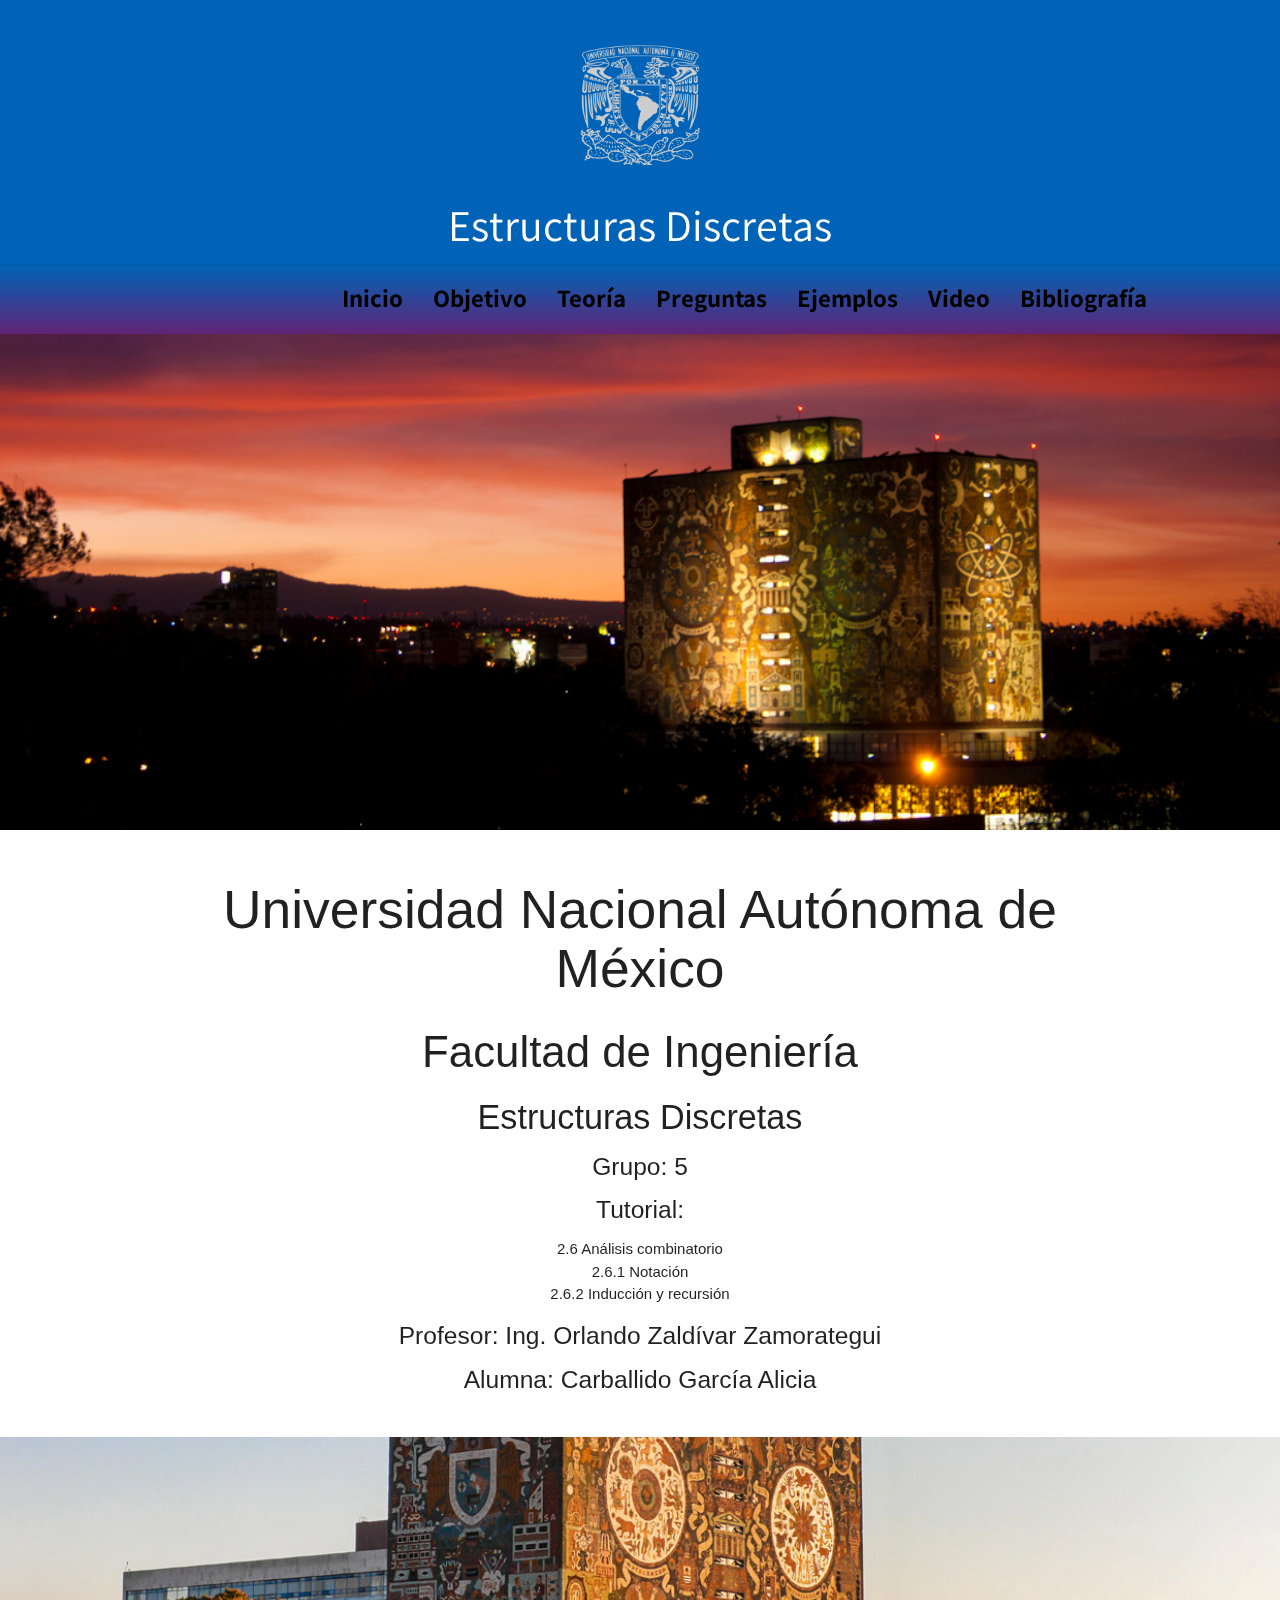
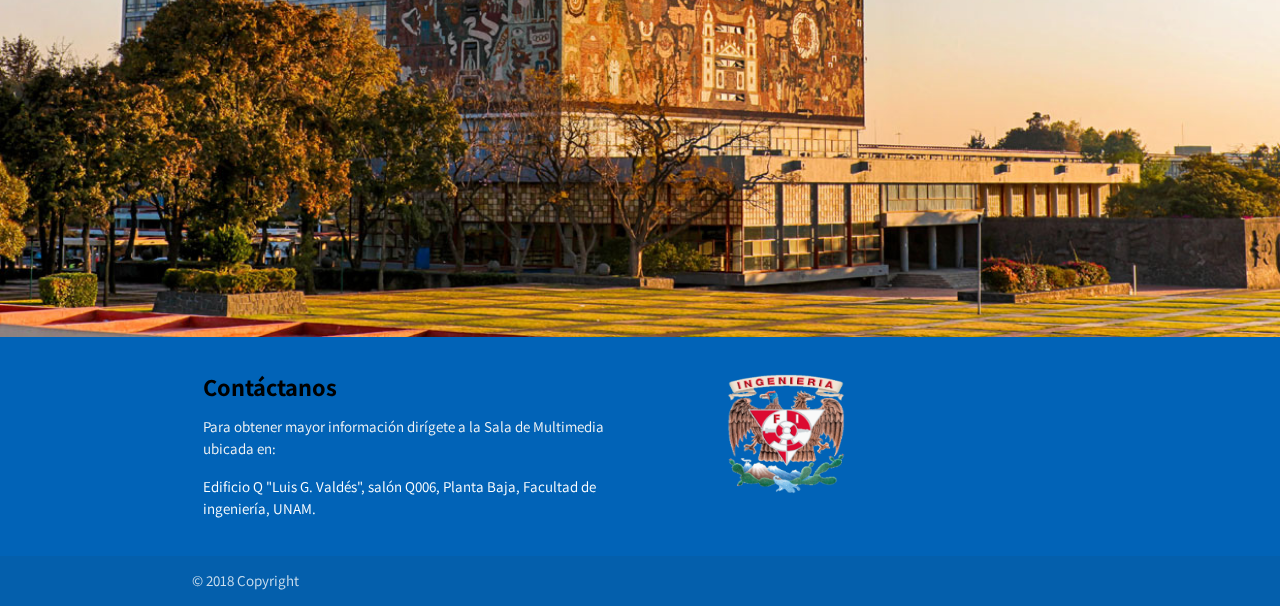
<file: index.html>
<!DOCTYPE html>
<html>
<head>
  <meta charset="UTF-8">
  <meta name="description" content="Belleza, Tips">
  <title>Tutorial</title>
  <link rel="icon" type="image/png" href="img/escudo2.png">
  <link rel ="stylesheet" href="css/materialize.min.css">
  <link rel="stylesheet" type="text/css" href="css/style.css">
  <link href="https://fonts.googleapis.com/icon?family=Material+Icons" rel="stylesheet">
  <link href="https://fonts.googleapis.com/css?family=Assistant:300" rel="stylesheet">
</head>
<body>
    <div class = "colorcito2">
      <br><br>
      <center><img src="img/escudo2.png" class = "tamañoEscudo"></center>
    </div>
    <div class = "colorcito2">
      <center><h3>Estructuras Discretas</h3></center>
    </div>
  <nav>
    <div class= "row colorcito1">
      <div class = "col s11">
        <div class="nav-wrapper">
          <a href="index.html" data-target="mobile-demo" class="sidenav-trigger"><i class="material-icons">menu</i></a>
          <ul class="right hide-on-med-and-down">
            <li><a href="index.html"><span class = "letraDiseño">Inicio</span></a></li>
            <li><a href="objetivo.html"><span class = "letraDiseño">Objetivo</span></a></li>
            <li><a href="teoria.html"><span class = "letraDiseño">Teoría</span></a></li>
            <li><a href="preguntas.html"><span class = "letraDiseño">Preguntas</span></a></li>
            <li><a href="ejemplos.html"><span class = "letraDiseño">Ejemplos</span></a></li>
            <li><a href="video.html"><span class = "letraDiseño">Video</span></a></li>
            <li><a href="bibliografia.html"><span class = "letraDiseño">Bibliografía</span></a></li> 
          </ul>
        </div>
      </div>
    </div>
  </nav>
  <ul class="sidenav #852996 pink lighten-5" id="mobile-demo">
   <li><a href="index.html"><span class = "letraDiseño">Inicio</span></a></li>
   <li><a href="objetivo.html"><span class = "letraDiseño">Objetivo</span></a></li>
   <li><a href="teoria.html"><span class = "letraDiseño">Teoría</span></a></li>
   <li><a href="preguntas.html"><span class = "letraDiseño">Preguntas</span></a></li>
   <li><a href="ejemplos.html"><span class = "letraDiseño">Ejemplos</span></a></li>
   <li><a href="video.html"><span class = "letraDiseño">Video</span></a></li>
   <li><a href="bibliografia.html"><span class = "letraDiseño">Bibliografía</span></a></li> 
 </ul>
 <main>
  <div class="parallax-container">
    <div class="parallax"><img src="img/unam4.jpg"></div>
  </div>
  <div class="section white">
    <div class="row container">
      <center><h2 class="header">Universidad Nacional Autónoma de México</h2>
        <h3>Facultad de Ingeniería</h3>
        <h4>Estructuras Discretas</h4>
        <h5>Grupo: 5</h5>
        <h5>Tutorial:</h5>
        <ul>
          <li>2.6 Análisis combinatorio</li>
          <li>2.6.1 Notación</li>
          <li>2.6.2 Inducción y recursión</li>
        </ul>
        <h5>Profesor: Ing. Orlando Zaldívar Zamorategui</h5>
        <h5>Alumna: Carballido García Alicia</h5>
      </div></center>
    </div>
    <div class="parallax-container">
      <div class="parallax"><img src="img/unam.jpg"></div>
    </div>
  </main>
</body>
<footer class = "page-footer colorcito2">
  <div class="container">
    <div class="row">
      <div class="col l6 s12">
        <h5 class="white-text"><span class = "letraFooter">Contáctanos</span></h5>
        <p class="grey-text text-lighten-4">Para obtener mayor información dirígete a la Sala de Multimedia ubicada en:</p>
        <ul>
          <li>Edificio Q "Luis G. Valdés", salón Q006, Planta Baja, Facultad de ingeniería, UNAM.</li>
        </ul>
      </div>
      <div class="col l4 offset-l1 s12">
        <h5 class="white-text"><span class = "letraFooter"></span></h5>
        <ul>
          <img src="img/escudo49.png" class = "tamañoEscudo">
        </ul>
      </div>
    </div>
  </div>
  <div class="footer-copyright">
    <div class="container">
      © 2018 Copyright 
    </div>
  </div>
</footer>
<script src="js/jquery.js"></script>
<script src="js/materialize.js"></script>
<!--<script src="js/materialize.min.js"></script>-->
<script src="js/app.js"></script>
</html>
</file>
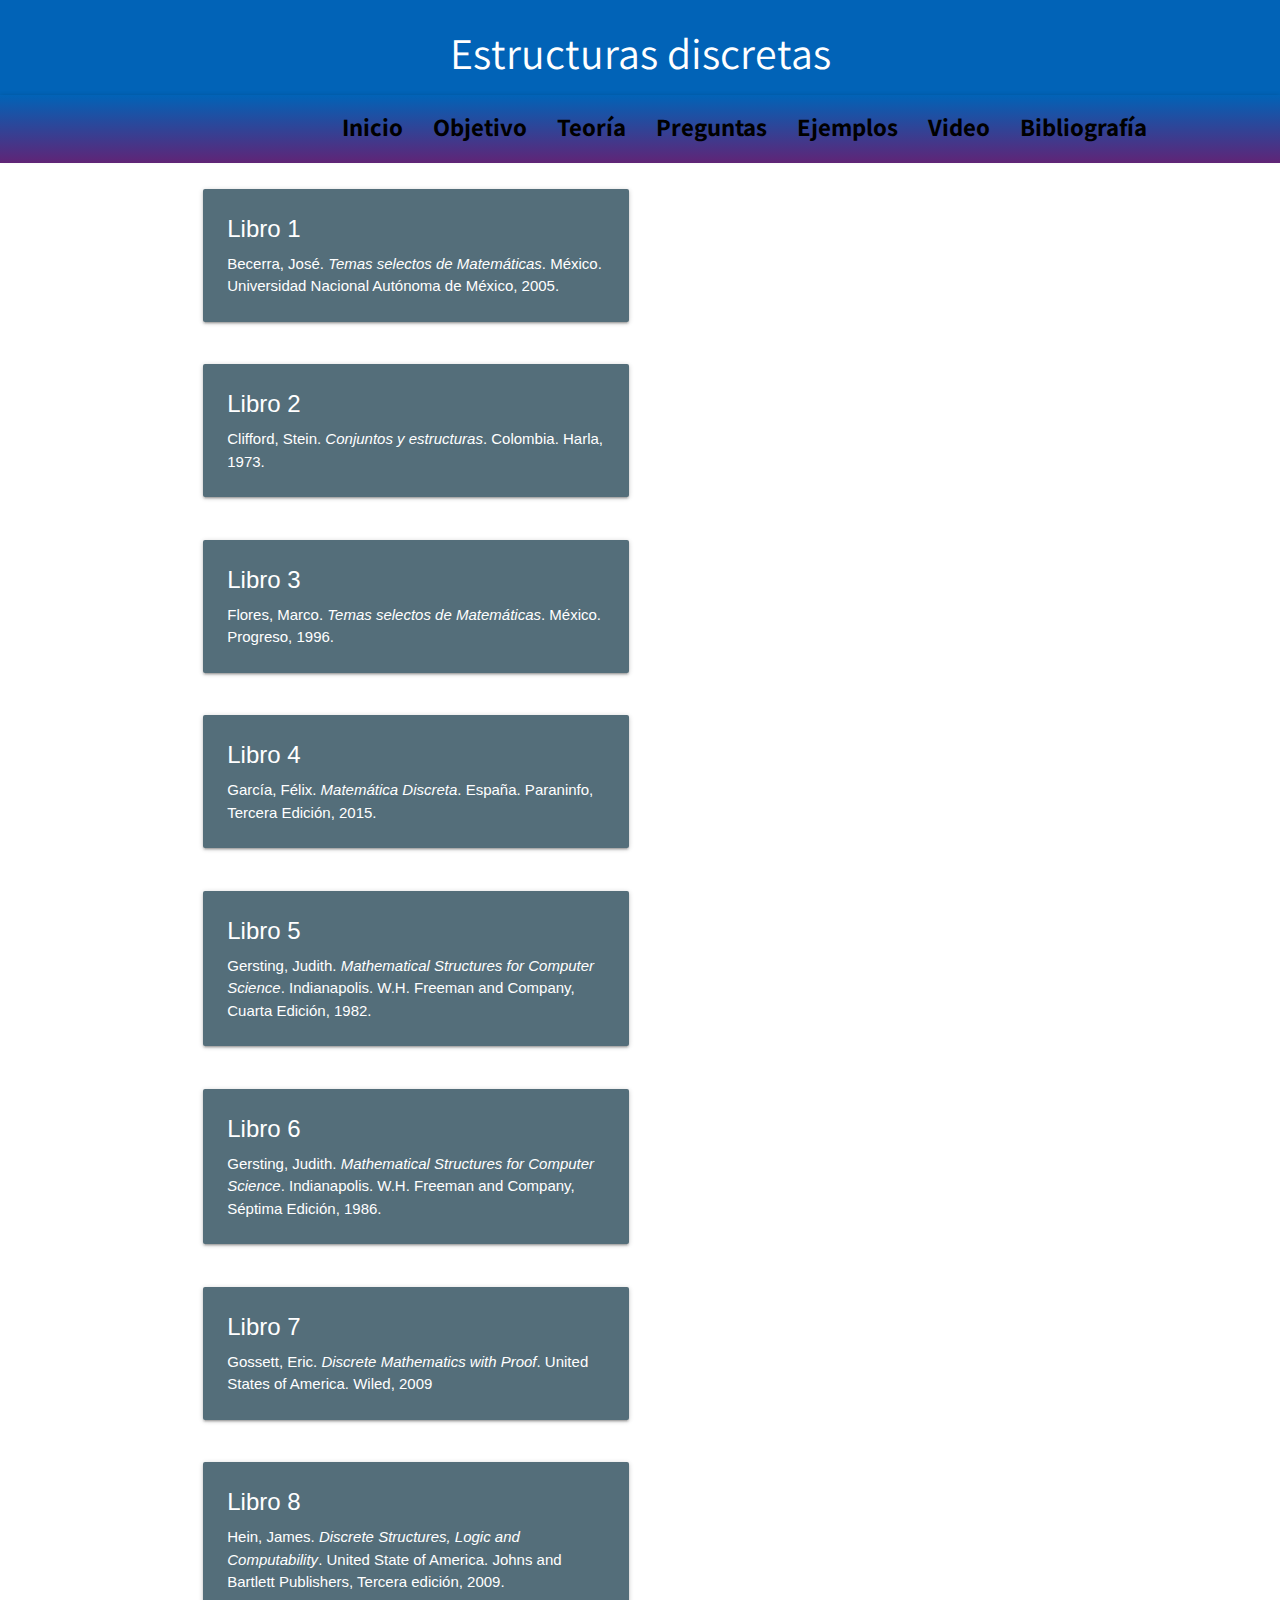
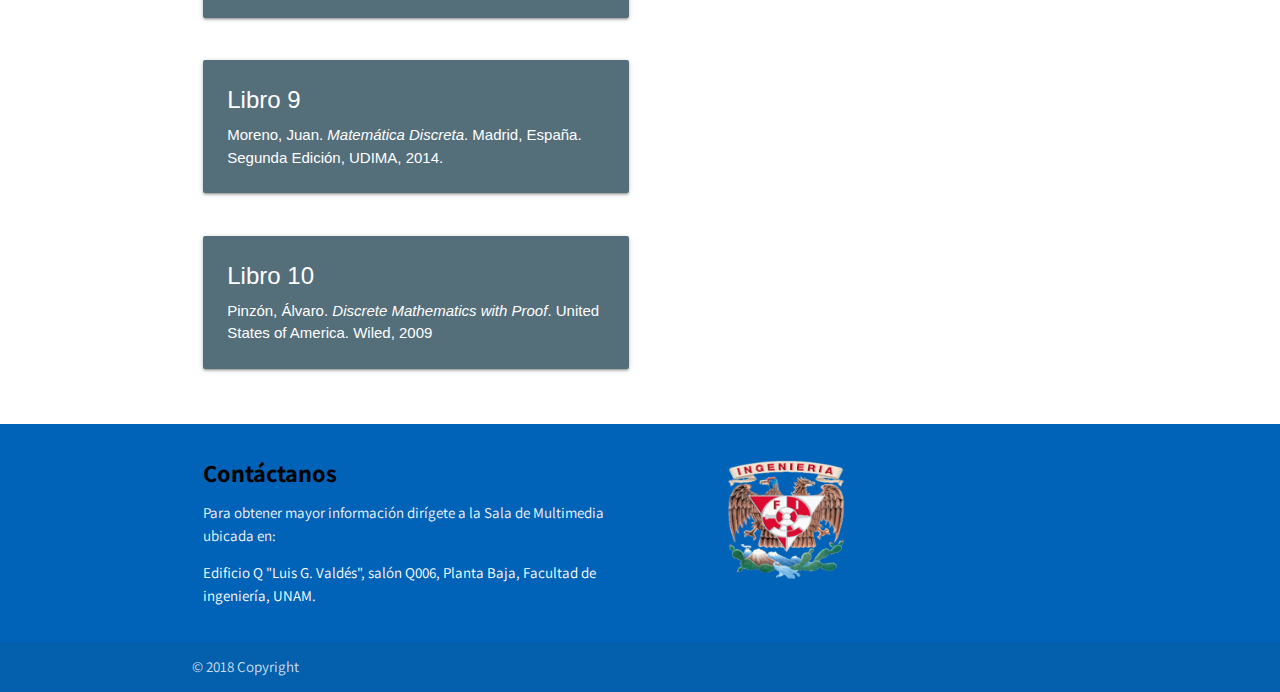
<file: bibliografia.html>
<!DOCTYPE html>
<html>
<head>
  <meta charset="UTF-8">
  <meta name="description" content="Belleza, Tips">
  <title>Tutorial</title>
  <link rel ="stylesheet" href="css/materialize.min.css">
  <link rel="stylesheet" type="text/css" href="css/style.css">
  <link href="https://fonts.googleapis.com/icon?family=Material+Icons" rel="stylesheet">
  <link href="https://fonts.googleapis.com/css?family=Assistant:300" rel="stylesheet">
</head>
<body>
  <div class = "colorcito2">
    <center><h3>Estructuras discretas</h3></center>
  </div>
  <nav>
    <div class= "row colorcito1">
      <div class = "col s11">
        <div class="nav-wrapper">
          <a href="index.html" data-target="mobile-demo" class="sidenav-trigger"><i class="material-icons">menu</i></a>
          <ul class="right hide-on-med-and-down">
            <li><a href="index.html"><span class = "letraDiseño">Inicio</span></a></li>
            <li><a href="objetivo.html"><span class = "letraDiseño">Objetivo</span></a></li>
            <li><a href="teoria.html"><span class = "letraDiseño">Teoría</span></a></li>
            <li><a href="preguntas.html"><span class = "letraDiseño">Preguntas</span></a></li>
            <li><a href="ejemplos.html"><span class = "letraDiseño">Ejemplos</span></a></li>
            <li><a href="video.html"><span class = "letraDiseño">Video</span></a></li>
            <li><a href="bibliografia.html"><span class = "letraDiseño">Bibliografía</span></a></li> 
          </ul>
        </div>
      </div>
    </div>
  </nav>
  <ul class="sidenav #852996 pink lighten-5" id="mobile-demo">
   <li><a href="index.html"><span class = "letraDiseño">Inicio</span></a></li>
   <li><a href="objetivo.html"><span class = "letraDiseño">Objetivo</span></a></li>
   <li><a href="teoria.html"><span class = "letraDiseño">Teoría</span></a></li>
   <li><a href="preguntas.html"><span class = "letraDiseño">Preguntas</span></a></li>
   <li><a href="ejemplos.html"><span class = "letraDiseño">Ejemplos</span></a></li>
   <li><a href="video.html"><span class = "letraDiseño">Video</span></a></li>
   <li><a href="bibliografia.html"><span class = "letraDiseño">Bibliografía</span></a></li> 
 </ul>
 <br>
 <div class = "container">
  <div class = "row">
    <div class = "col-6">
     <div class="row">
      <div class="col s12 m6">
        <div class="card blue-grey darken-1">
          <div class="card-content white-text">
            <span class="card-title">Libro 1</span>
            <p>Becerra, José. <i>Temas selectos de Matemáticas</i>. México. Universidad Nacional Autónoma de México, 2005.</p>
          </div>
        </div>
      </div>
    </div>
  </div>
  <div class = "col-6">
   <div class="row">
    <div class="col s12 m6">
      <div class="card blue-grey darken-1">
        <div class="card-content white-text">
          <span class="card-title">Libro 2</span>
          <p>Clifford, Stein. <i>Conjuntos y estructuras</i>. Colombia. Harla, 1973.</p>
        </div>
      </div>
    </div>
  </div>
</div>
<div class = "col-6">
 <div class="row">
  <div class="col s12 m6">
    <div class="card blue-grey darken-1">
      <div class="card-content white-text">
        <span class="card-title">Libro 3</span>
        <p>Flores, Marco. <i>Temas selectos de Matemáticas</i>. México. Progreso, 1996.</p>
      </div>
    </div>
  </div>
</div>
</div>
<div class = "col-6">
 <div class="row">
  <div class="col s12 m6">
    <div class="card blue-grey darken-1">
      <div class="card-content white-text">
        <span class="card-title">Libro 4</span>
        <p>García, Félix. <i>Matemática Discreta</i>. España. Paraninfo, Tercera Edición, 2015.</p>
      </div>
    </div>
  </div>
</div>
</div>
<div class = "col-6">
 <div class="row">
  <div class="col s12 m6">
    <div class="card blue-grey darken-1">
      <div class="card-content white-text">
        <span class="card-title">Libro 5</span>
        <p>Gersting, Judith. <i>Mathematical Structures for Computer Science</i>. Indianapolis. W.H. Freeman and Company, Cuarta Edición, 1982.</p>
      </div>
    </div>
  </div>
</div>
</div>
<div class = "col-6">
 <div class="row">
  <div class="col s12 m6">
    <div class="card blue-grey darken-1">
      <div class="card-content white-text">
        <span class="card-title">Libro 6</span>
        <p>Gersting, Judith. <i>Mathematical Structures for Computer Science</i>. Indianapolis. W.H. Freeman and Company, Séptima Edición, 1986.</p>
      </div>
    </div>
  </div>
</div>
</div>
<div class = "col-6">
 <div class="row">
  <div class="col s12 m6">
    <div class="card blue-grey darken-1">
      <div class="card-content white-text">
        <span class="card-title">Libro 7</span>
        <p>Gossett, Eric. <i>Discrete Mathematics with Proof</i>. United States of America. Wiled, 2009</p>
      </div>
    </div>
  </div>
</div>
</div>

<div class = "col-6">
 <div class="row">
  <div class="col s12 m6">
    <div class="card blue-grey darken-1">
      <div class="card-content white-text">
        <span class="card-title">Libro 8</span>
        <p>Hein, James. <i>Discrete Structures, Logic and Computability</i>. United State of America. Johns and Bartlett Publishers, Tercera edición, 2009.</p>
      </div>
    </div>
  </div>
</div>
</div>
<div class = "col-6">
 <div class="row">
  <div class="col s12 m6">
    <div class="card blue-grey darken-1">
      <div class="card-content white-text">
        <span class="card-title">Libro 9</span>
        <p>Moreno, Juan. <i>Matemática Discreta</i>. Madrid, España. Segunda Edición, UDIMA, 2014.</p>
      </div>
    </div>
  </div>
</div>
</div>
<div class = "col-6">
 <div class="row">
  <div class="col s12 m6">
    <div class="card blue-grey darken-1">
      <div class="card-content white-text">
        <span class="card-title">Libro 10</span>
        <p>Pinzón, Álvaro. <i>Discrete Mathematics with Proof</i>. United States of America. Wiled, 2009</p>
      </div>
    </div>
  </div>
</div>
</div>
</div>
</div>

</body>
<footer class = "page-footer colorcito2">
  <div class="container">
    <div class="row">
      <div class="col l6 s12">
        <h5 class="white-text"><span class = "letraFooter">Contáctanos</span></h5>
        <p class="grey-text text-lighten-4">Para obtener mayor información dirígete a la Sala de Multimedia ubicada en:</p>
        <ul>
          <li>Edificio Q "Luis G. Valdés", salón Q006, Planta Baja, Facultad de ingeniería, UNAM.</li>
        </ul>
      </div>
      <div class="col l4 offset-l1 s12">
        <h5 class="white-text"><span class = "letraFooter"></span></h5>
        <ul>
          <img src="img/escudo49.png" class = "tamañoEscudo">
        </ul>
      </div>
    </div>
  </div>
  <div class="footer-copyright">
    <div class="container">
      © 2018 Copyright 
    </div>
  </div>
</footer>
<script src="js/jquery.js"></script>
<script src="js/materialize.js"></script>
<!--<script src="js/materialize.min.js"></script>-->
<script src="js/app.js"></script>
</html>
</file>
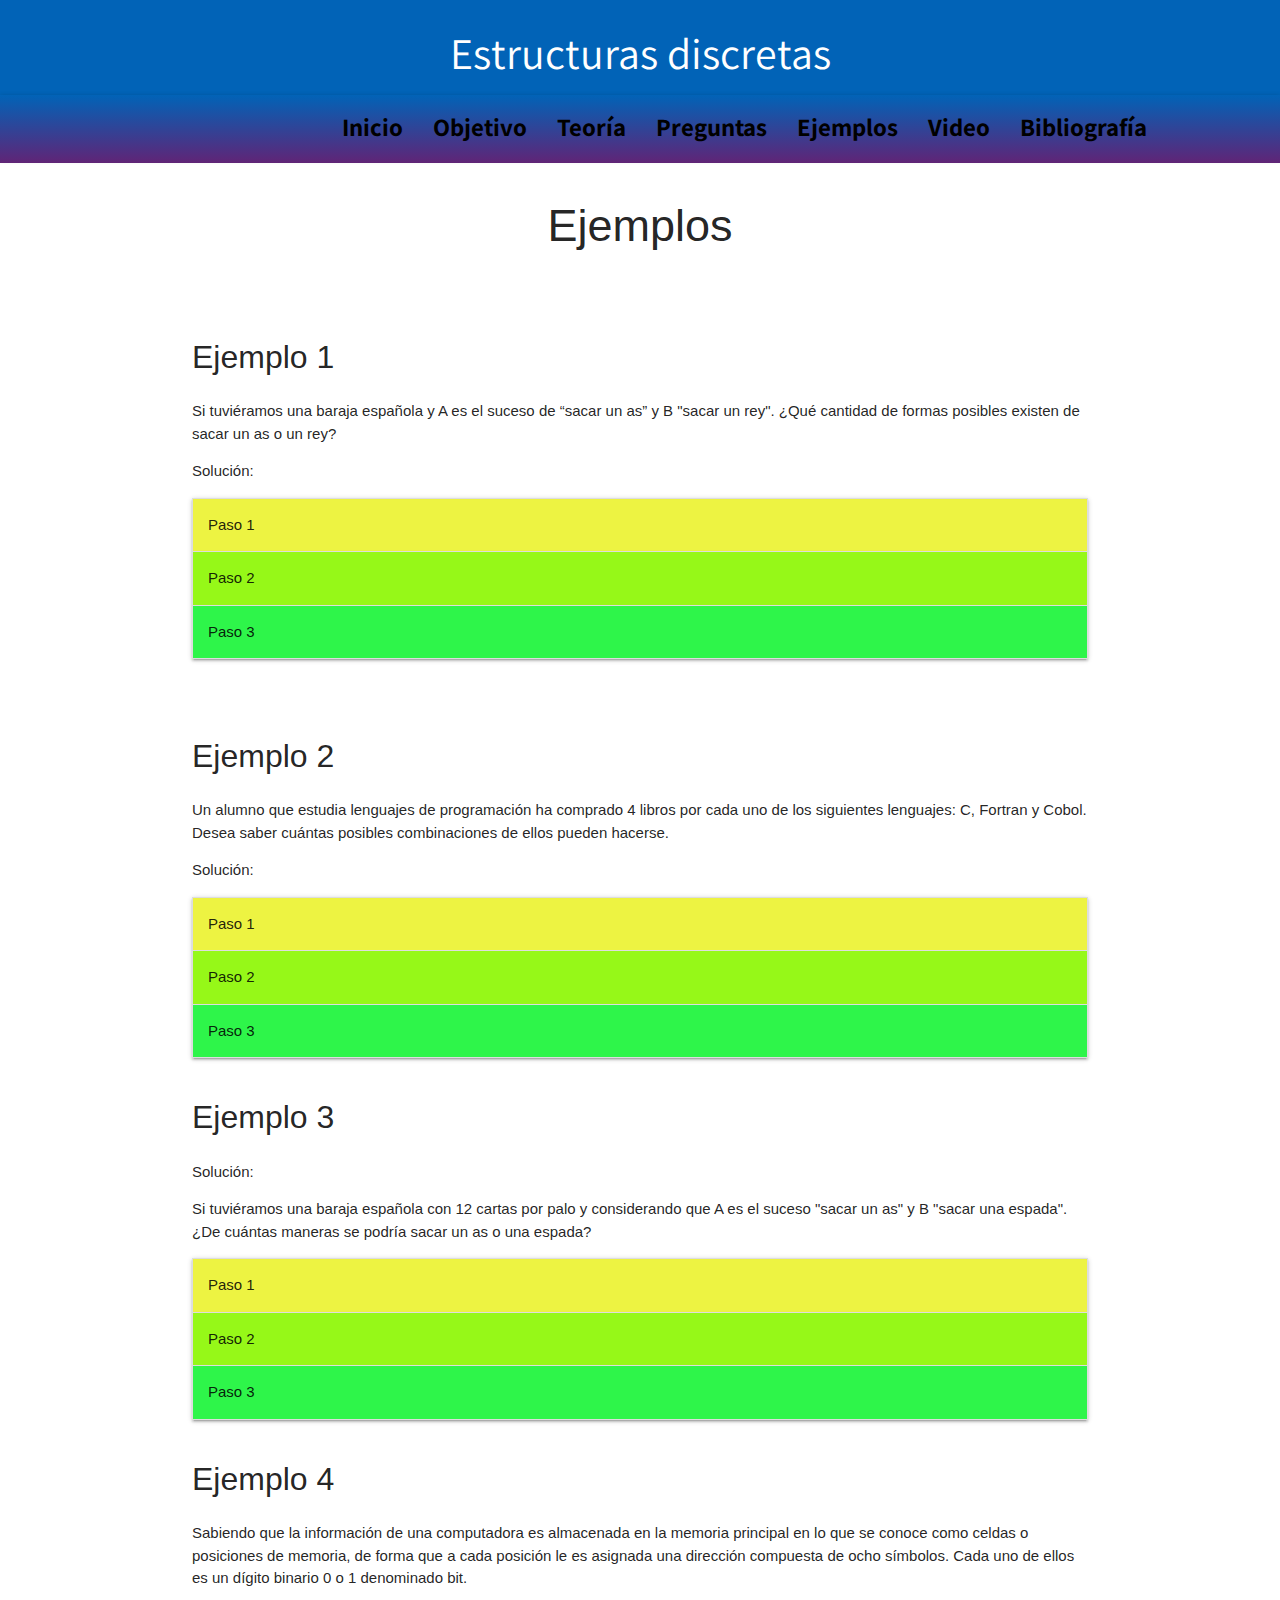
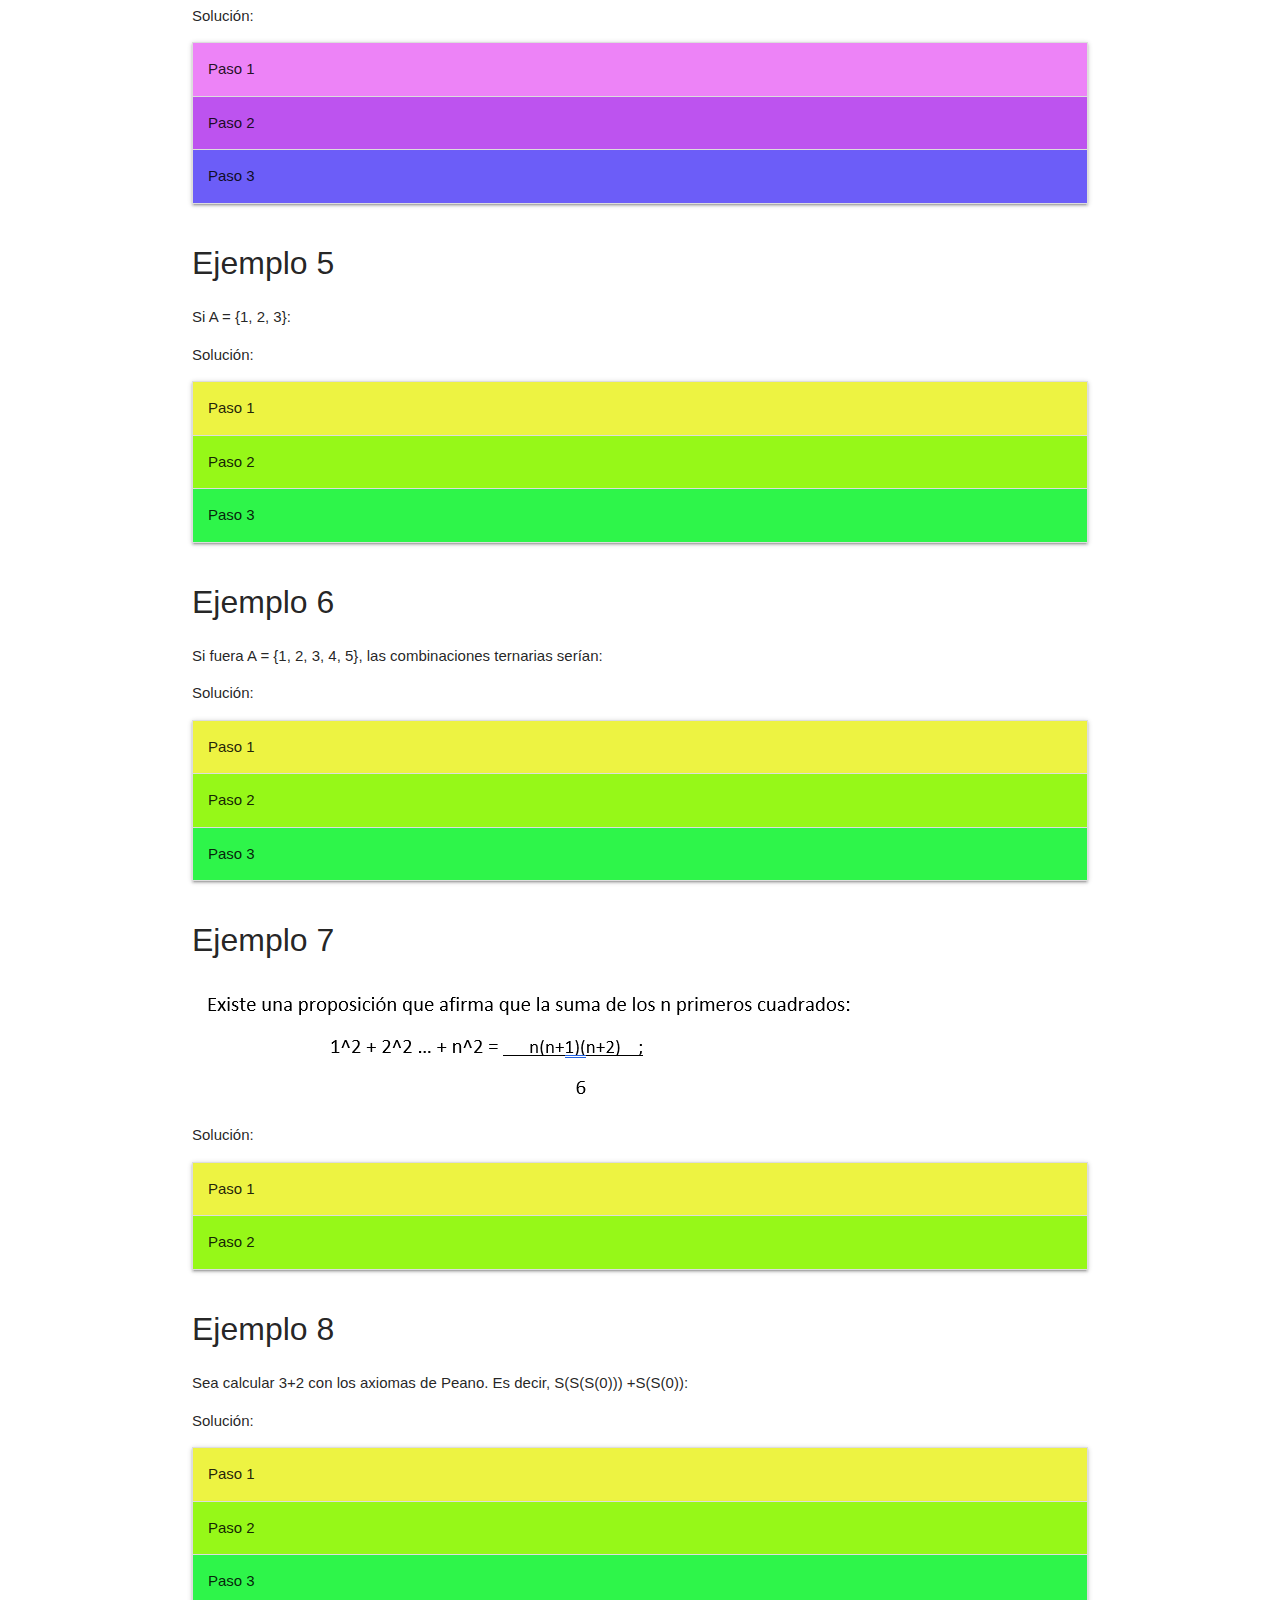
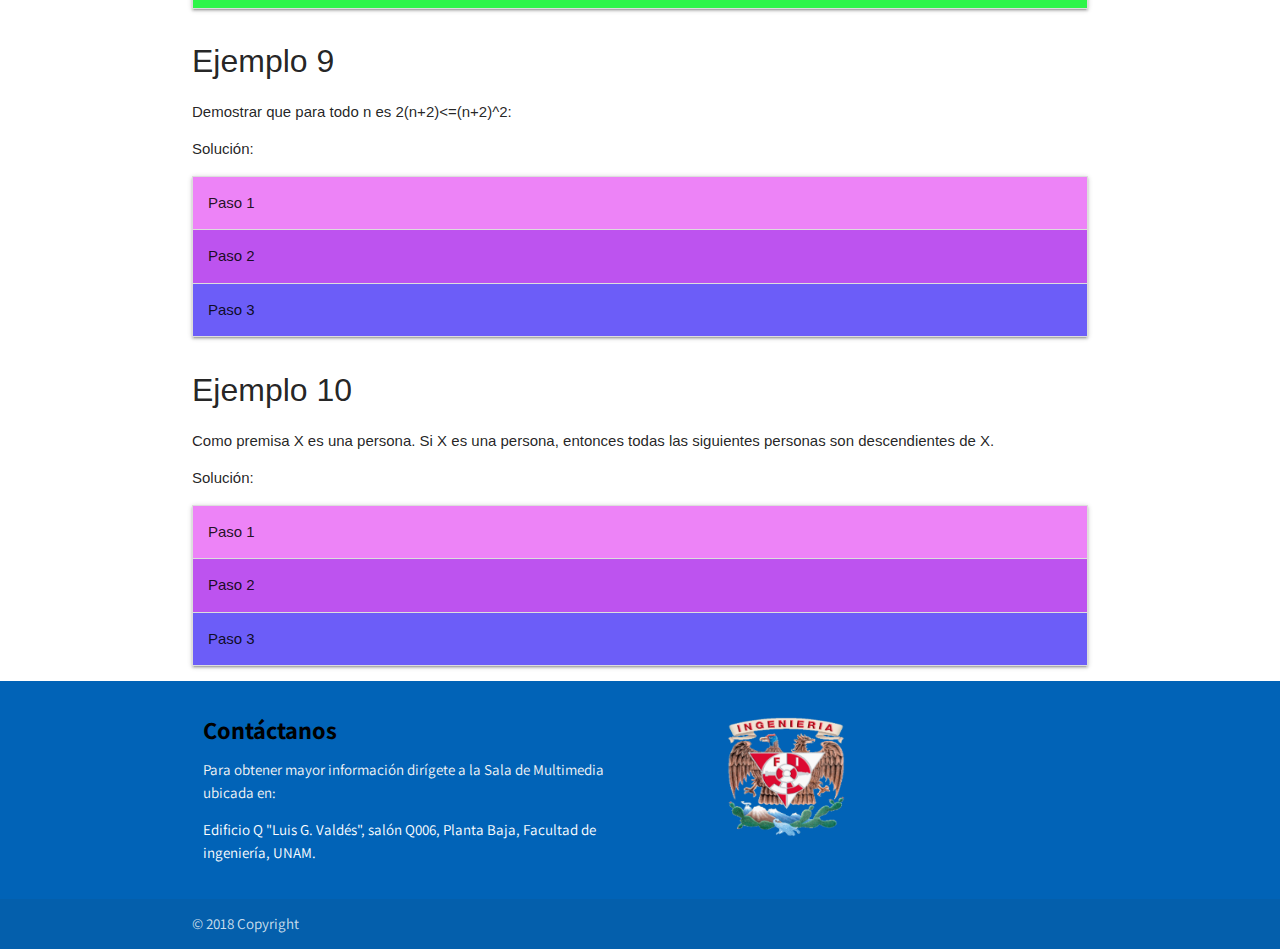
<file: ejemplos.html>
<!DOCTYPE html>
<html>
<head>
  <meta charset="UTF-8">
  <meta name="description" content="Belleza, Tips">
  <title>Tutorial</title>
  <link rel ="stylesheet" href="css/materialize.min.css">
  <link rel="stylesheet" type="text/css" href="css/style.css">
  <link href="https://fonts.googleapis.com/icon?family=Material+Icons" rel="stylesheet">
  <link href="https://fonts.googleapis.com/css?family=Assistant:300" rel="stylesheet">
</head>
<body>
  <div class = "colorcito2">
    <center><h3>Estructuras discretas</h3></center>
  </div>
  <nav>
    <div class= "row colorcito1">
      <div class = "col s11">
        <div class="nav-wrapper">
          <a href="index.html" data-target="mobile-demo" class="sidenav-trigger"><i class="material-icons">menu</i></a>
          <ul class="right hide-on-med-and-down">
            <li><a href="index.html"><span class = "letraDiseño">Inicio</span></a></li>
            <li><a href="objetivo.html"><span class = "letraDiseño">Objetivo</span></a></li>
            <li><a href="teoria.html"><span class = "letraDiseño">Teoría</span></a></li>
            <li><a href="preguntas.html"><span class = "letraDiseño">Preguntas</span></a></li>
            <li><a href="ejemplos.html"><span class = "letraDiseño">Ejemplos</span></a></li>
            <li><a href="video.html"><span class = "letraDiseño">Video</span></a></li>
            <li><a href="bibliografia.html"><span class = "letraDiseño">Bibliografía</span></a></li> 
          </ul>
        </div>
      </div>
    </div>
  </nav>
  <ul class="sidenav #852996 pink lighten-5" id="mobile-demo">
   <li><a href="index.html"><span class = "letraDiseño">Inicio</span></a></li>
   <li><a href="objetivo.html"><span class = "letraDiseño">Objetivo</span></a></li>
   <li><a href="teoria.html"><span class = "letraDiseño">Teoría</span></a></li>
   <li><a href="preguntas.html"><span class = "letraDiseño">Preguntas</span></a></li>
   <li><a href="ejemplos.html"><span class = "letraDiseño">Ejemplos</span></a></li>
   <li><a href="video.html"><span class = "letraDiseño">Video</span></a></li>
   <li><a href="bibliografia.html"><span class = "letraDiseño">Bibliografía</span></a></li> 
 </ul>
 <div class="container">
   <h1 class = "titulosGenerales">Ejemplos</h1>
   <br>
   <h1 class = "subtitulosGenerales">Ejemplo 1</h1>

   <p>Si tuviéramos una baraja española y A es el suceso de “sacar un as” y B "sacar un rey". ¿Qué cantidad de formas posibles existen de sacar un as o un rey?</p>
   <p>Solución:</p>

   <ul class="collapsible">
    <li>
      <div class="collapsible-header e1">Paso 1</div>
      <div class="collapsible-body"><span>Como sabemos existen cuatro ases y cuatro reyes, el suceso de A se puede representar de 4 maneras diferentes y lo mismo ocurre con el B.</span></div>
    </li>
    <li>
      <div class="collapsible-header e2">Paso 2</div>
      <div class="collapsible-body"><span>Como los sucesos no pueden producirse de forma simultánea, ya que o se saca as o se saca rey.</span></div>
    </li>
    <li>
      <div class="collapsible-header e3">Paso 3</div>
      <div class="collapsible-body"><span>El total de maneras sería:<br> 4 + 4 = 8</span></div>
    </li>
  </ul>
  <br>
  <h1 class = "subtitulosGenerales">Ejemplo 2</h1>
  
  <p>Un alumno que estudia lenguajes de programación ha comprado 4 libros por cada uno de los siguientes lenguajes: C, Fortran y Cobol. Desea saber cuántas posibles combinaciones de ellos pueden hacerse.</p>
  <p>Solución:</p>
  <ul class="collapsible">
    <li>
      <div class="collapsible-header e1">Paso 1</div>
      <div class="collapsible-body"><span>Como sabemos el alumno tiene 3 libros y puede hacer combinaciones de 4 diferentes libros</span></div>
    </li>
    <li>
      <div class="collapsible-header e2">Paso 2</div>
      <div class="collapsible-body"><span>Por lo tanto, podemos multiplicar 3 veces 4. Esto daría como resultado el número de libros diferentes que combina cada vez que los toma.</span></div>
    </li>
    <li>
      <div class="collapsible-header e3">Paso 3</div>
      <div class="collapsible-body"><span>El total combinaciones sería:<br> 4 + 4 + 4 = 12 libros diferentes alternados.</span></div>
    </li>
  </ul>
  <h1 class = "subtitulosGenerales">Ejemplo 3</h1>
  <p>Solución:</p>
  <p>Si tuviéramos una baraja española con 12 cartas por palo y considerando que A es el suceso "sacar un as" y B "sacar una espada". ¿De cuántas maneras se podría sacar un as o una espada?</p>

  <ul class="collapsible">
    <li>
      <div class="collapsible-header e1">Paso 1</div>
      <div class="collapsible-body"><span>Como existen cuatro ases en la baraja y doce cartas del palo espadas, podríamos pensar que la respuesta válida es la siguiente:<br><center>4+12=16</center>
      formas posibles de sacar una as o una espada, pero el razonamiento no es correcto.</span></div>
    </li>
    <li>
      <div class="collapsible-header e2">Paso 2</div>
      <div class="collapsible-body"><span>Los dos sucesos A y B no son excluyentes ya que se puede obtener en la extracción el as de espadas.</span></div>
    </li>
    <li>
      <div class="collapsible-header e3">Paso 3</div>
      <div class="collapsible-body"><span>Por ello es necesario realizar la siguiente resta:<br><center>4+12-1 = 15</center></span></div>
    </li>
  </ul>
  <h1 class = "subtitulosGenerales">Ejemplo 4</h1>
  <p>Sabiendo que la información de una computadora es almacenada en la memoria principal en lo que se conoce como celdas o posiciones de memoria, de forma que a cada posición le es asignada una dirección compuesta de ocho símbolos. Cada uno de ellos es un dígito binario 0 o 1 denominado bit.</p>
  <p>Solución:</p>
  <ul class="collapsible">
    <li>
      <div class="collapsible-header b1">Paso 1</div>
      <div class="collapsible-body"><span>El conjunto de ocho bits se conoce como byte. El número total de bytes diferentes que se puede formar se obtiene aplicando la regla del producto considerando que en cada posición sólo puede existir dos alternativas: el 0 o el 1.</span></div>
    </li>
    <li>
      <div class="collapsible-header b2">Paso 2</div>
      <div class="collapsible-body"><span>Se obtiene así:<br><center>2*2*2*2*2*2*2*2* = 2^8 = 256</center><br>posiciones de memoria distintas.</span></div>
    </li>
    <li>
      <div class="collapsible-header b3">Paso 3</div>
      <div class="collapsible-body">Otros ordenadores emplean direcciones de dos bytes. En estos casos las posiciones se conocen como direccionales y existirían alrededor de:<br><br><center>2^8*2^8 = 256*256 = 65 536</center><br>posiciones de memoria distintas.
      </div>
    </li>
  </ul>
  <h1 class ="subtitulosGenerales">Ejemplo 5</h1>
  <p>Si A = {1, 2, 3}:</p>
  <p>Solución:</p>
  <ul class="collapsible">
    <li>
      <div class="collapsible-header e1">Paso 1</div>
      <div class="collapsible-body"><span>Las combinaciones monarias (de un solo elemento) serían por ejemplo: 3,2,1.</span></div>
    </li>
    <li>
      <div class="collapsible-header e2">Paso 2</div>
      <div class="collapsible-body"><span>Binarias (de dos elementos) serían: 12, 13 , 23.</span></div>
    </li>
    <li>
      <div class="collapsible-header e3">Paso 3</div>
      <div class="collapsible-body">De orden 3 únicamente existe la agrupación: 123.</div>
    </li>
  </ul>

  <h1 class = "subtitulosGenerales">Ejemplo 6</h1>
  <p>Si fuera A = {1, 2, 3, 4, 5}, las combinaciones ternarias serían:</p>
  <p>Solución:</p>
  <ul class="collapsible">
    <li>
      <div class="collapsible-header e1">Paso 1</div>
      <div class="collapsible-body"><img src="img/captura9.PNG" alt=""></div>
    </li>
    <li>
      <div class="collapsible-header e2">Paso 2</div>
      <div class="collapsible-body"><img src="img/captura10.PNG" alt=""></div>
    </li>
    <li>
      <div class="collapsible-header e3">Paso 3</div>
      <div class="collapsible-body">El resultado es: 10</div>
    </li>
  </ul>
<h1 class = "subtitulosGenerales">Ejemplo 7</h1>
  <p><img src="img/captura8.PNG" alt=""></p>
  <p>Solución:</p>
  <ul class="collapsible">
    <li>
      <div class="collapsible-header e1">Paso 1</div>
      <div class="collapsible-body"><img src="img/captura6.PNG" alt=""></div>
    </li>
    <li>
      <div class="collapsible-header e2">Paso 2</div>
      <div class="collapsible-body"><img src="img/captura7.PNG" alt=""></div>
    </li>
  </ul>
  <h1 class = "subtitulosGenerales">Ejemplo 8</h1>

  <p>Sea calcular 3+2  con los axiomas de Peano. Es decir, S(S(S(0))) +S(S(0)):</p>
  <p>Solución:</p>
  <ul class="collapsible">
    <li>
      <div class="collapsible-header e1">Paso 1</div>
      <div class="collapsible-body"><img src="img/captura3.PNG" alt=""></div>
    </li>
    <li>
      <div class="collapsible-header e2">Paso 2</div>
      <div class="collapsible-body"><img src="img/captura4.PNG" alt=""></div>
    </li>
    <li>
      <div class="collapsible-header e3">Paso 3</div>
      <div class="collapsible-body"><img src="img/captura5.PNG" alt=""></div>
    </li>
  </ul>
  <h2 class ="subtitulosGenerales">Ejemplo 9</h2>
  <p>Demostrar que para todo n es 2(n+2)<=(n+2)^2:</p>
  <p>Solución:</p>
  <ul class="collapsible">
    <li>
      <div class="collapsible-header b1">Paso 1</div>
      <div class="collapsible-body"><img src="img/captura1.PNG" alt=""></div>
    </li>
    <li>
      <div class="collapsible-header b2">Paso 2</div>
      <div class="collapsible-body"><span><img src="img/captura2.PNG" alt=""></span></div>
    </li>
    <li>
      <div class="collapsible-header b3">Paso 3</div>
      <div class="collapsible-body">Dado que se ha demostrado la base inductiva y el paso inductivo, está permitido concluir que para todo n es 2(n+2)<=((n+2)^2).</div>
    </li>
  </ul>

  <h2 class = "subtitulosGenerales">Ejemplo 10</h2>

  <p>Como premisa X es una persona. Si X es una persona, entonces todas las siguientes personas son descendientes de X.</p>
  <p>Solución:</p>
  <ul class="collapsible">
    <li>
      <div class="collapsible-header b1">Paso 1</div>
      <div class="collapsible-body"><span>Todos los hijos de X son descendientes de X.</span></div>
    </li>
    <li>
      <div class="collapsible-header b2">Paso 2</div>
      <div class="collapsible-body"><span>Si y es un descendiente de x, entonces todos los descendientes de y son descendientes de X. No hay nadie más que sea descendiente de X.</span></div>
    </li>
    <li>
      <div class="collapsible-header b3">Paso 3</div>
      <div class="collapsible-body">En este ejemplo, existe una premisa para decir de forma repetida siempre y cuando haya un individuo que sea descendiente, o bien, cuando hay personas a las que ya no les es aplicable la definición.
      </div>
    </li>
  </ul>
</div>
</body>
<footer class = "page-footer colorcito2">
  <div class="container">
    <div class="row">
      <div class="col l6 s12">
        <h5 class="white-text"><span class = "letraFooter">Contáctanos</span></h5>
        <p class="grey-text text-lighten-4">Para obtener mayor información dirígete a la Sala de Multimedia ubicada en:</p>
        <ul>
          <li>Edificio Q "Luis G. Valdés", salón Q006, Planta Baja, Facultad de ingeniería, UNAM.</li>
        </ul>
      </div>
      <div class="col l4 offset-l1 s12">
        <h5 class="white-text"><span class = "letraFooter"></span></h5>
        <ul>
          <img src="img/escudo49.png" class = "tamañoEscudo">
        </ul>
      </div>
    </div>
  </div>
  <div class="footer-copyright">
    <div class="container">
      © 2018 Copyright 
    </div>
  </div>
</footer>
<script src="js/jquery.js"></script>
<script src="js/materialize.js"></script>
<!--<script src="js/materialize.min.js"></script>-->
<script src="js/app.js"></script>
</html>
</file>
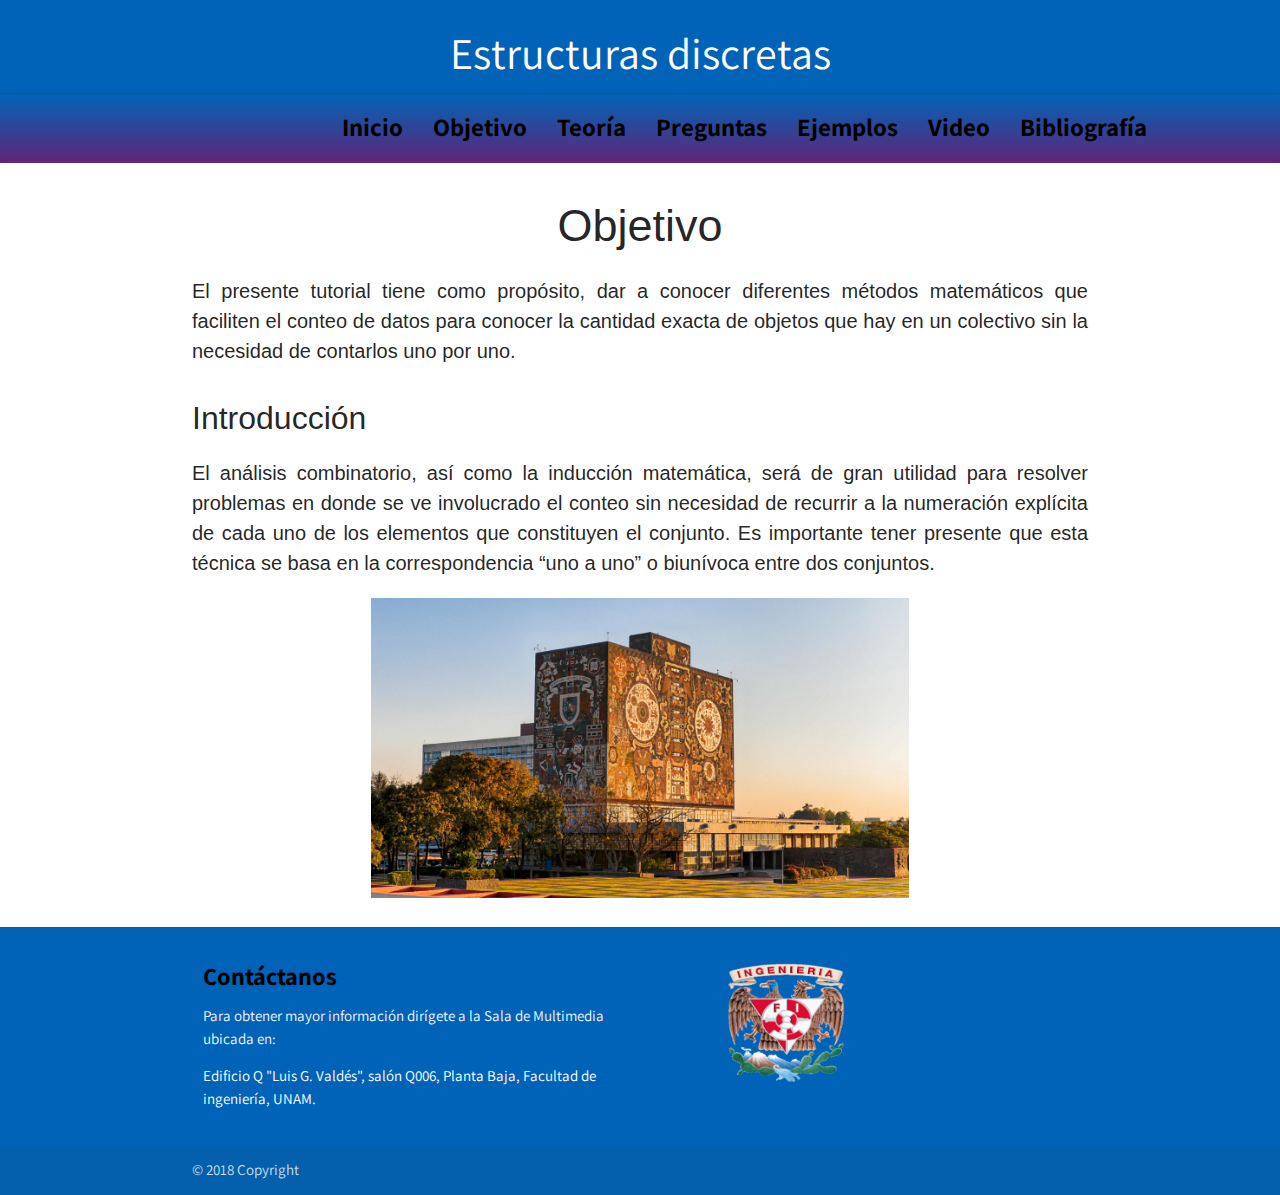
<file: objetivo.html>
<!DOCTYPE html>
<html>
<head>
  <meta charset="UTF-8">
  <meta name="description" content="Belleza, Tips">
  <title>Tutorial</title>
  <link rel="stylesheet" href="css/materialize.min.css">
  <link rel="stylesheet" type="text/css" href="css/style.css">
  <link href="https://fonts.googleapis.com/icon?family=Material+Icons" rel="stylesheet">
  <link href="https://fonts.googleapis.com/css?family=Assistant:300" rel="stylesheet">
</head>
<body>
  <div class = "colorcito2">
    <center><h3>Estructuras discretas</h3></center>
  </div>
  <nav>
    <div class= "row colorcito1">
      <div class = "col s11">
        <div class="nav-wrapper">
          <a href="index.html" data-target="mobile-demo" class="sidenav-trigger"><i class="material-icons">menu</i></a>
          <ul class="right hide-on-med-and-down">
            <li><a href="index.html"><span class = "letraDiseño">Inicio</span></a></li>
            <li><a href="objetivo.html"><span class = "letraDiseño">Objetivo</span></a></li>
            <li><a href="teoria.html"><span class = "letraDiseño">Teoría</span></a></li>
            <li><a href="preguntas.html"><span class = "letraDiseño">Preguntas</span></a></li>
            <li><a href="ejemplos.html"><span class = "letraDiseño">Ejemplos</span></a></li>
            <li><a href="video.html"><span class = "letraDiseño">Video</span></a></li>
            <li><a href="bibliografia.html"><span class = "letraDiseño">Bibliografía</span></a></li> 
          </ul>
        </div>
      </div>
    </div>
  </nav>
  <ul class="sidenav #852996 pink lighten-5" id="mobile-demo">
   <li><a href="index.html"><span class = "letraDiseño">Inicio</span></a></li>
   <li><a href="objetivo.html"><span class = "letraDiseño">Objetivo</span></a></li>
   <li><a href="teoria.html"><span class = "letraDiseño">Teoría</span></a></li>
   <li><a href="preguntas.html"><span class = "letraDiseño">Preguntas</span></a></li>
   <li><a href="ejemplos.html"><span class = "letraDiseño">Ejemplos</span></a></li>
   <li><a href="video.html"><span class = "letraDiseño">Video</span></a></li>
   <li><a href="bibliografia.html"><span class = "letraDiseño">Bibliografía</span></a></li> 
 </ul>
 <main class= "container">
  <span class = "container">
    <h1 class = "titulosGenerales">Objetivo</h1>
    <p class = "parrafos">El presente tutorial tiene como propósito, dar a conocer diferentes métodos matemáticos que faciliten el conteo de datos para conocer la cantidad exacta de objetos que hay en un colectivo sin la necesidad de contarlos uno por uno.</p>
    <h2 class = "subtitulosGenerales">Introducción</h2>
    <p class = "parrafos">El análisis combinatorio, así como la inducción matemática, será de gran utilidad para resolver problemas en donde se ve involucrado el conteo sin necesidad de recurrir a la numeración explícita de cada uno de los elementos que constituyen el conjunto. Es importante tener presente que esta técnica se basa en la correspondencia “uno a uno” o biunívoca entre dos conjuntos.</p>
    <center><img class="tamañoUNAM" src="img/unam.jpg" ></center>
    <br>
  </span>
</main>


</body>
<footer class = "page-footer colorcito2">
  <div class="container">
    <div class="row">
      <div class="col l6 s12">
        <h5 class="white-text"><span class = "letraFooter">Contáctanos</span></h5>
        <p class="grey-text text-lighten-4">Para obtener mayor información dirígete a la Sala de Multimedia ubicada en:</p>
        <ul>
          <li>Edificio Q "Luis G. Valdés", salón Q006, Planta Baja, Facultad de ingeniería, UNAM.</li>
        </ul>
      </div>
      <div class="col l4 offset-l1 s12">
        <h5 class="white-text"><span class = "letraFooter"></span></h5>
        <ul>
          <img src="img/escudo49.png" class = "tamañoEscudo">
        </ul>
      </div>
    </div>
  </div>
  <div class="footer-copyright">
    <div class="container">
      © 2018 Copyright 
    </div>
  </div>
</footer>
<script src="js/jquery.js"></script>
<script src="js/materialize.js"></script>
<!--<script src="js/materialize.min.js"></script>-->
<script src="js/app.js"></script>
</html>
</file>
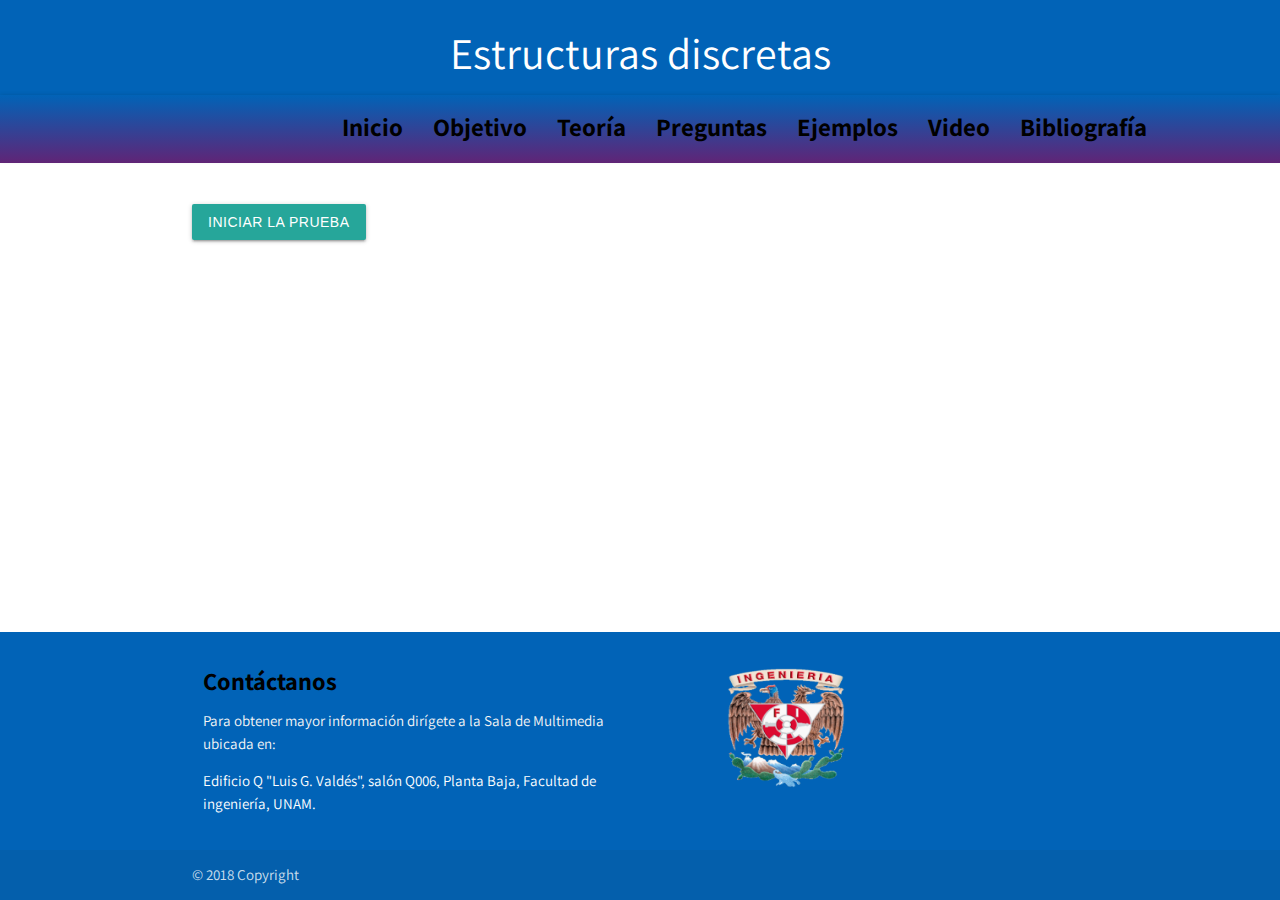
<file: preguntas.html>
<!DOCTYPE html>
<html>
<head>
  <meta charset="UTF-8">
  <meta name="description" content="Belleza, Tips">
  <title>Tutorial</title>
  <link rel ="stylesheet" href="css/materialize.min.css">
  <link rel="stylesheet" type="text/css" href="css/style.css">
  <link href="https://fonts.googleapis.com/icon?family=Material+Icons" rel="stylesheet">
  <link href="https://fonts.googleapis.com/css?family=Assistant:300" rel="stylesheet">
</head>
<body>
  <div class = "colorcito2">
    <center><h3>Estructuras discretas</h3></center>
  </div>
  <nav>
    <div class= "row colorcito1">
      <div class = "col s11">
        <div class="nav-wrapper">
          <a href="index.html" data-target="mobile-demo" class="sidenav-trigger"><i class="material-icons">menu</i></a>
          <ul class="right hide-on-med-and-down">
            <li><a href="index.html"><span class = "letraDiseño">Inicio</span></a></li>
            <li><a href="objetivo.html"><span class = "letraDiseño">Objetivo</span></a></li>
            <li><a href="teoria.html"><span class = "letraDiseño">Teoría</span></a></li>
            <li><a href="preguntas.html"><span class = "letraDiseño">Preguntas</span></a></li>
            <li><a href="ejemplos.html"><span class = "letraDiseño">Ejemplos</span></a></li>
            <li><a href="video.html"><span class = "letraDiseño">Video</span></a></li>
            <li><a href="bibliografia.html"><span class = "letraDiseño">Bibliografía</span></a></li> 
          </ul>
        </div>
      </div>
    </div>
  </nav>
  <ul class="sidenav #852996 pink lighten-5" id="mobile-demo">
   <li><a href="index.html"><span class = "letraDiseño">Inicio</span></a></li>
   <li><a href="objetivo.html"><span class = "letraDiseño">Objetivo</span></a></li>
   <li><a href="teoria.html"><span class = "letraDiseño">Teoría</span></a></li>
   <li><a href="preguntas.html"><span class = "letraDiseño">Preguntas</span></a></li>
   <li><a href="ejemplos.html"><span class = "letraDiseño">Ejemplos</span></a></li>
   <li><a href="video.html"><span class = "letraDiseño">Video</span></a></li>
   <li><a href="bibliografia.html"><span class = "letraDiseño">Bibliografía</span></a></li> 
 </ul>
 
 <main class= "container">
  <br>
  <br>
  <a class="waves-effect waves-light btn" href = "preguntasJava.html" >Iniciar la prueba</a>
  <br>
  <br>
</main>


</body>
<footer class = "page-footer colorcito2">
  <div class="container">
    <div class="row">
      <div class="col l6 s12">
        <h5 class="white-text"><span class = "letraFooter">Contáctanos</span></h5>
        <p class="grey-text text-lighten-4">Para obtener mayor información dirígete a la Sala de Multimedia ubicada en:</p>
        <ul>
          <li>Edificio Q "Luis G. Valdés", salón Q006, Planta Baja, Facultad de ingeniería, UNAM.</li>
        </ul>
      </div>
      <div class="col l4 offset-l1 s12">
        <h5 class="white-text"><span class = "letraFooter"></span></h5>
        <ul>
          <img src="img/escudo49.png" class = "tamañoEscudo">
        </ul>
      </div>
    </div>
  </div>
  <div class="footer-copyright">
    <div class="container">
      © 2018 Copyright 
    </div>
  </div>
</footer>
<script src="js/jquery.js"></script>
<script src="js/materialize.js"></script>
<!--<script src="js/materialize.min.js"></script>-->
<script src="js/app.js"></script>
</html>
</file>
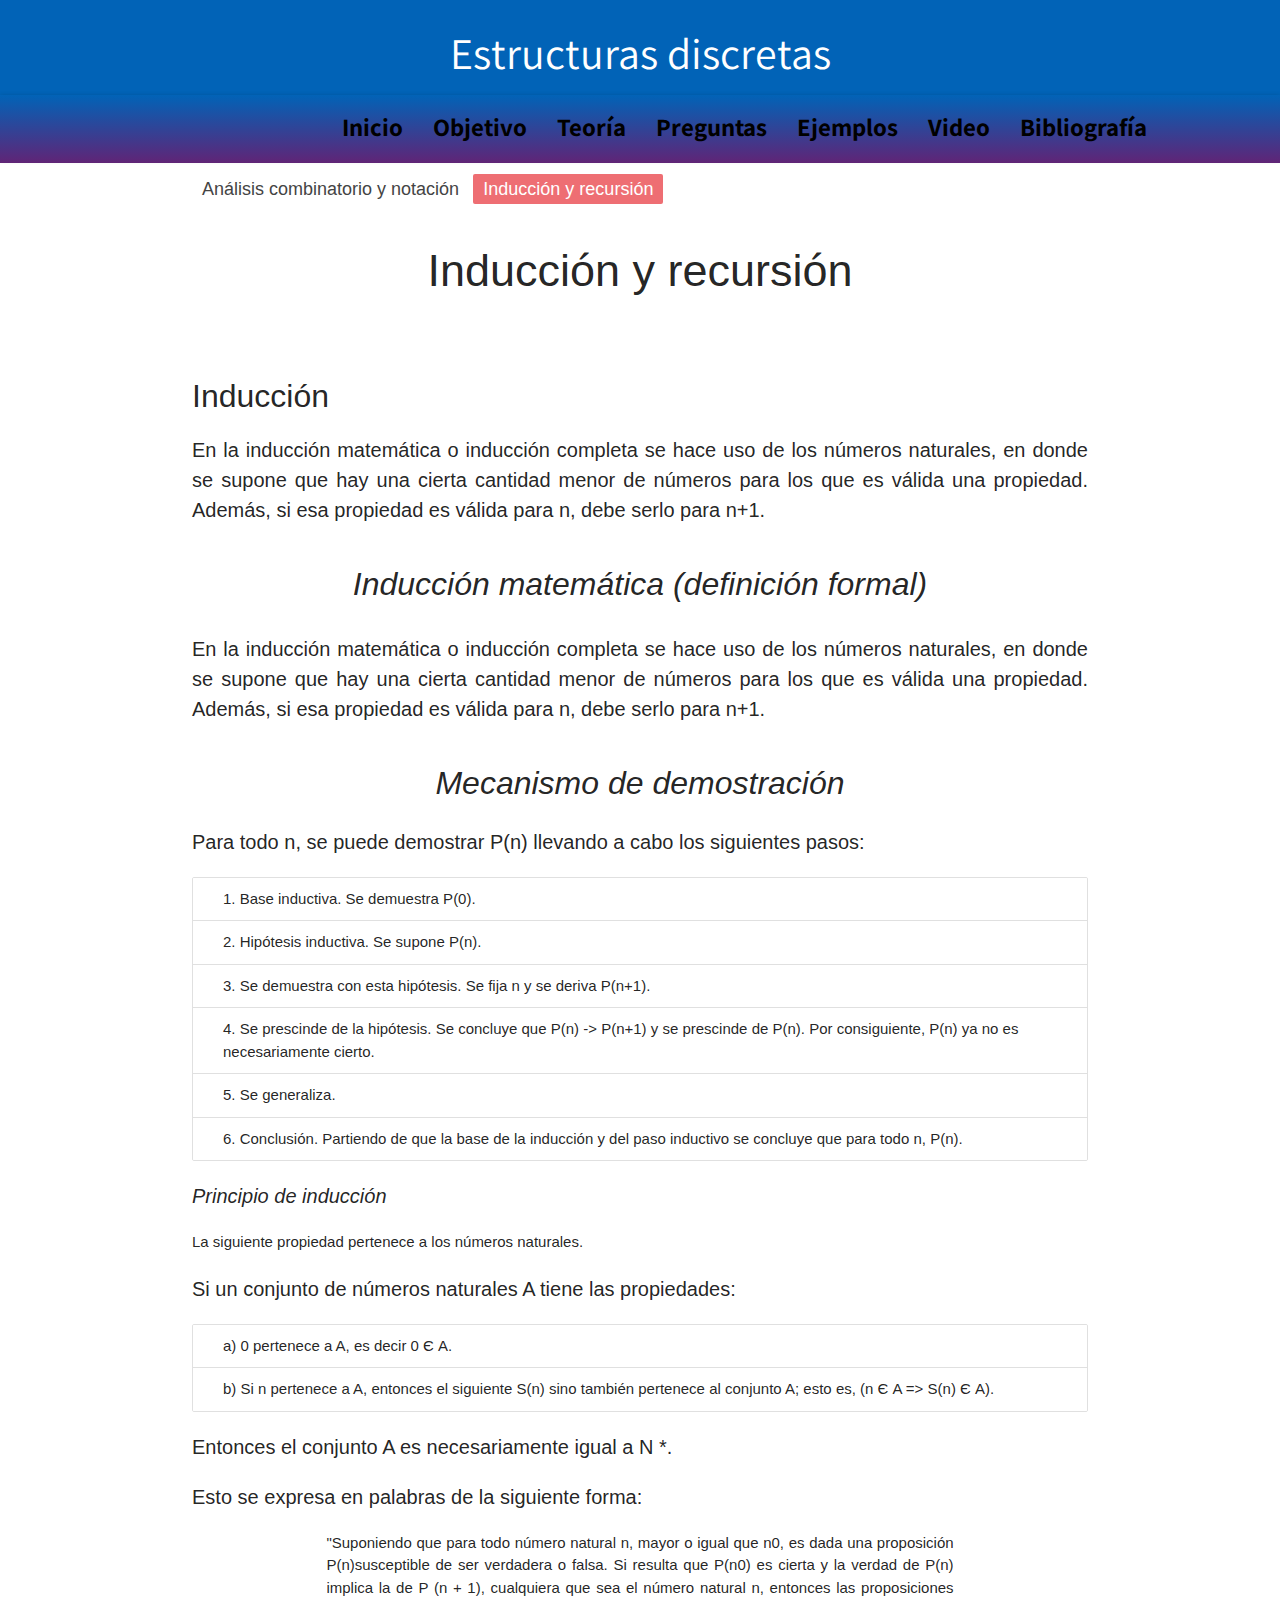
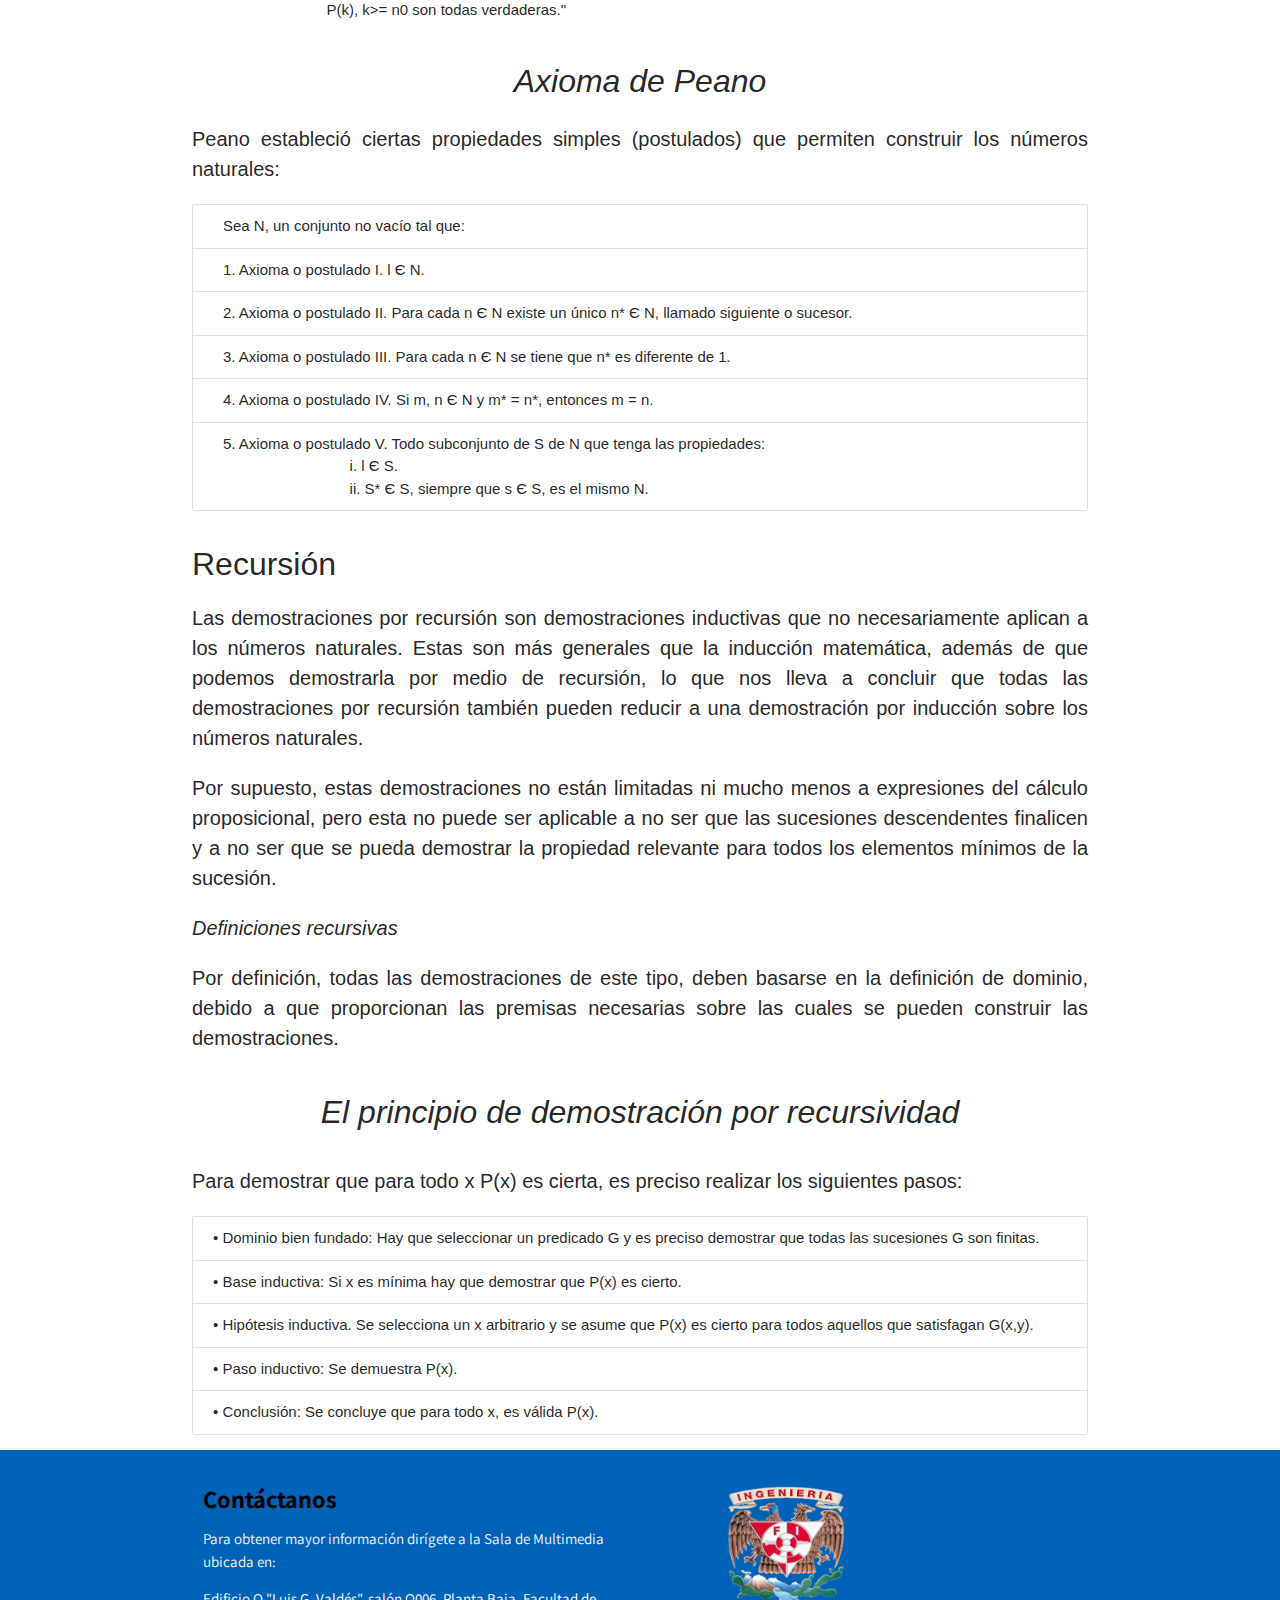
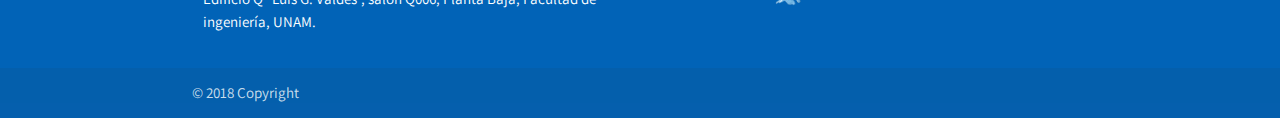
<file: teoria3.html>
<!DOCTYPE html>
<html>
<head>
  <meta charset="UTF-8">
  <meta name="description" content="Belleza, Tips">
  <title>Tutorial</title>
  <link rel ="stylesheet" href="css/materialize.min.css">
  <link rel="stylesheet" type="text/css" href="css/style.css">
  <link href="https://fonts.googleapis.com/icon?family=Material+Icons" rel="stylesheet">
  <link href="https://fonts.googleapis.com/css?family=Assistant:300" rel="stylesheet">
</head>
<body>
  <div class = "colorcito2">
    <center><h3>Estructuras discretas</h3></center>
  </div>
  <nav>
    <div class= "row colorcito1">
      <div class = "col s11">
        <div class="nav-wrapper">
          <a href="index.html" data-target="mobile-demo" class="sidenav-trigger"><i class="material-icons">menu</i></a>
          <ul class="right hide-on-med-and-down">
            <li><a href="index.html"><span class = "letraDiseño">Inicio</span></a></li>
            <li><a href="objetivo.html"><span class = "letraDiseño">Objetivo</span></a></li>
            <li><a href="teoria.html"><span class = "letraDiseño">Teoría</span></a></li>
            <li><a href="preguntas.html"><span class = "letraDiseño">Preguntas</span></a></li>
            <li><a href="ejemplos.html"><span class = "letraDiseño">Ejemplos</span></a></li>
            <li><a href="video.html"><span class = "letraDiseño">Video</span></a></li>
            <li><a href="bibliografia.html"><span class = "letraDiseño">Bibliografía</span></a></li> 
          </ul>
        </div>
      </div>
    </div>
  </nav>
  <ul class="sidenav #852996 pink lighten-5" id="mobile-demo">
   <li><a href="index.html"><span class = "letraDiseño">Inicio</span></a></li>
   <li><a href="objetivo.html"><span class = "letraDiseño">Objetivo</span></a></li>
   <li><a href="teoria.html"><span class = "letraDiseño">Teoría</span></a></li>
   <li><a href="preguntas.html"><span class = "letraDiseño">Preguntas</span></a></li>
   <li><a href="ejemplos.html"><span class = "letraDiseño">Ejemplos</span></a></li>
   <li><a href="video.html"><span class = "letraDiseño">Video</span></a></li>
   <li><a href="bibliografia.html"><span class = "letraDiseño">Bibliografía</span></a></li> 
 </ul>
 <main class = "container">
   <ul class="pagination">
    <li class="waves-effect"><a href="teoria.html">Análisis combinatorio y notación</a></li>
    <li class="active"><a href="teoria3.html">Inducción y recursión</a></li>
  </ul>
  <h1 class = "titulosGenerales">Inducción y recursión</h1>
  <br>
  <h2 class = "subtitulosGenerales">Inducción</h2>
  <p class = "parrafos">En la inducción matemática o inducción completa se hace uso de los números naturales, en donde se supone que hay una cierta cantidad menor de números para los que es válida una propiedad. Además, si esa propiedad es válida para n, debe serlo para n+1.
  </p>

  
  <h1 class="subtitulosPeques"><i><center>Inducción matemática (definición formal)</center></i></h1>
  <p class = "subtitulosGenerales"></p>
  <p class = "parrafos">En la inducción matemática o inducción completa se hace uso de los números naturales, en donde se supone que hay una cierta cantidad menor de números para los que es válida una propiedad. Además, si esa propiedad es válida para n, debe serlo para n+1.</p>
    <h1 class="subtitulosPeques"><i><center>Mecanismo de demostración</center></i></h1>
  <p class = "container citas centrar">
    <p class = "parrafos">Para todo n, se puede demostrar P(n) llevando a cabo los siguientes pasos:</p>
    <ul class="collection with-header">
      <li class="collection-item">1.  Base inductiva. Se demuestra P(0).</li>
      <li class="collection-item">2.  Hipótesis inductiva. Se supone P(n).</li>
      <li class="collection-item">3.  Se demuestra con esta hipótesis. Se fija n y se deriva P(n+1).</li>
      <li class="collection-item">4.  Se prescinde de la hipótesis. Se concluye que P(n) -> P(n+1) y se prescinde de P(n). Por consiguiente, P(n) ya no es necesariamente cierto.</li>
      <li class="collection-item">5.  Se generaliza.</li>
      <li class="collection-item">6.  Conclusión. Partiendo de que la base de la inducción y del paso inductivo se concluye que para todo n, P(n). </li>
    </ul>
  </p>
  <p class="parrafos"><i>Principio de inducción</i></p>
  <p>La siguiente propiedad pertenece a los números naturales.</p>
  <p class = "parrafos">Si un conjunto de números naturales A tiene las propiedades:</p>
  <p class = "container citas centrar">
    <ul class="collection with-header">
      <li class="collection-item">a) 0 pertenece a A, es decir 0 Є A.</li>
      <li class="collection-item">b) Si n pertenece a A, entonces el siguiente S(n) sino también pertenece al conjunto A; esto es, (n Є A => S(n) Є A).</li>
    </ul>
  </p>
  <p class ="parrafos">Entonces el conjunto A es necesariamente igual a N *.</p>
  
  <p class="parrafos">Esto se expresa en palabras de la siguiente forma:</p>
  <p class="citas container">
    "Suponiendo que para todo número natural n, mayor o igual que n0, es dada una proposición P(n)susceptible de ser verdadera o falsa. Si resulta que P(n0) es cierta y la verdad de P(n) implica la de P (n + 1), cualquiera que sea el número natural n, entonces las proposiciones P(k), k>= n0 son todas verdaderas."
  </p>
    <h1 class="subtitulosPeques"><i><center>Axioma de Peano</center></i></h1>
  <p class = "container citas centrar">
    <p class = "parrafos">Peano estableció ciertas propiedades simples (postulados) que permiten construir los números naturales:</p>
    <ul class="collection with-header">
      <li class="collection-item">Sea N, un conjunto no vacío tal que:</li>
      <li class="collection-item">1. Axioma o postulado I.   l Є N.</li>
      <li class="collection-item">2. Axioma o postulado II.  Para cada n Є N existe un único n* Є N, llamado siguiente o sucesor.</li>
      <li class="collection-item">3. Axioma o postulado III. Para cada n Є N se tiene que n* es diferente de 1.</li>
      <li class="collection-item">4. Axioma o postulado IV.  Si m, n Є N y m* = n*, entonces m = n.</li>
      <li class="collection-item">5. Axioma o postulado V.   Todo subconjunto de S de N que tenga las propiedades:
        <ul class="container">
          <li>
            i.  l Є S.
          </li>
          <li>ii. S* Є S, siempre que s Є S, es el mismo N.</li>
        </ul>
      </li>
    </ul>
  </p>
  <h2 class = "subtitulosGenerales">Recursión</h2>
  <p class = "parrafos">Las demostraciones por recursión son demostraciones inductivas que no necesariamente aplican a los números naturales. Estas son más generales que la inducción matemática, además de que podemos demostrarla por medio de recursión, lo que nos lleva a concluir que todas las demostraciones por recursión también pueden reducir a una demostración por inducción sobre los números naturales.
  </p>
  <p class = "parrafos">
    Por supuesto, estas demostraciones no están limitadas ni mucho menos a expresiones del cálculo proposicional, pero esta no puede ser aplicable a no ser que las sucesiones descendentes finalicen y a no ser que se pueda demostrar la propiedad relevante para todos los elementos mínimos de la sucesión.
  </p>
  <p class="parrafos"><i>Definiciones recursivas</i></p>
  <p class="parrafos">Por definición, todas las demostraciones de este tipo, deben basarse en la definición de dominio, debido a que proporcionan las premisas necesarias sobre las cuales se pueden construir las demostraciones.</p> 
    <h1 class="subtitulosPeques"><i><center>El principio de demostración por recursividad</center></i></h1>
  <h2 class = "subtitulosGenerales"><i></i></h2>
  <p class = "parrafos">Para demostrar que para todo x P(x) es cierta, es preciso realizar los siguientes pasos:</p>
  <ul class="collection">
    <li class="collection-item">• Dominio bien fundado: Hay que seleccionar un predicado G y es preciso demostrar que  todas las sucesiones G son finitas.</li>
    <li class="collection-item">• Base inductiva: Si x es mínima hay que demostrar que P(x) es cierto.</li>
    <li class="collection-item">• Hipótesis inductiva. Se selecciona un x arbitrario y se asume que P(x) es cierto para todos aquellos que satisfagan G(x,y).</li>
    <li class="collection-item">• Paso inductivo: Se demuestra P(x).</li>
    <li class="collection-item">• Conclusión: Se concluye que para todo x, es válida P(x).</li>
  </ul>
</main>
</body>
<footer class = "page-footer colorcito2">
  <div class="container">
    <div class="row">
      <div class="col l6 s12">
        <h5 class="white-text"><span class = "letraFooter">Contáctanos</span></h5>
        <p class="grey-text text-lighten-4">Para obtener mayor información dirígete a la Sala de Multimedia ubicada en:</p>
        <ul>
          <li>Edificio Q "Luis G. Valdés", salón Q006, Planta Baja, Facultad de ingeniería, UNAM.</li>
        </ul>
      </div>
      <div class="col l4 offset-l1 s12">
        <h5 class="white-text"><span class = "letraFooter"></span></h5>
        <ul>
          <img src="img/escudo49.png" class = "tamañoEscudo">
        </ul>
      </div>
    </div>
  </div>
  <div class="footer-copyright">
    <div class="container">
      © 2018 Copyright 
    </div>
  </div>
</footer>
<script src="js/jquery.js"></script>
<script src="js/materialize.js"></script>
<!--<script src="js/materialize.min.js"></script>-->
<script src="js/app.js"></script>
</html>
</file>
<file: css/style.css>
body {
    display: flex;
    min-height: 100vh;
    flex-direction: column;
  }

video{
  margin: 20px 350px;
}
  main {
    flex: 1 0 auto;
  }

  .nav-wrapper {
    background-color: #850000 !important;
    font-size: 14px;
    font-weight: bold;
  }

  .colorcito2{
  	color: white;
  	font-family: 'Assistant', sans-serif;
  	background: #0163B7;
  }

  .colorcito1{
  	font-family: 'Assistant', sans-serif;
    /*background: #0163B7 ;*/
    color: #5BCAF3;
    background:linear-gradient(#0163B7, #602476);
  }

  .colorcito3{
  	font-family: 'Assistant', sans-serif;
  	background: #E18212;
  }
  .colorcito4{
    color: white;
    background: #DC94F6;
  }
  .colorcito5{
    color: white;
    background: #9F4ABE;
  }

  .letraDiseño{
    color: black;
    font-family: 'Assistant', sans-serif;
  	font-size: 25px;
  }

  .tamañoEscudo{
  	height: 120px;
  	width: 120px;
  }

  .tamañoUNAM{
    width: auto;
    height: 300px;
  }

  .contenedor {
    margin: 10px 50px;
    padding: 10px;
    height: auto;
  }
  .letraFooter{
  	color:black;
    font-weight: bold;
  }
  .colorLinks{
    font-style: italic;
  }

  .emergenciaJava{
    color: white;
    font-family: 'Assistant', sans-serif;
    font-size: 30px;
    background: #0163B7
  }
  
  .subtitulosPeques{
    font-size: 32px;
  }

  .e1{
    background: #EDF342;
  }

  .e2{
    background: #96F818;
  }

  .e3{
    background: #2EF54A;
  }

  .b1{
    background: #ED83F7;
  }

  .b2{
    background: #BD53EF;
  }

  .b3{
    background: #6C5DF8;
  }
  
  .boton-personalizado-2 {
    color: white;
    font-family: 'Assistant', sans-serif;
    font-size: 30px;
    font-weight:600;
    font-size:20px;
    color:#ffffff;
    padding-top:15px;
    padding-bottom:15px;
    padding-left:15px;
    padding-right:15px;
    background-color:#4B2080;
  }
   
  /* Este es el estilo al poner el cursor encima del boton*/
  .boton-personalizado-2:hover {
  background-color:#6284F3;
  }

  .fondoEmergencia{
    background-color: white;
  }

  .preguntasTitulos{
    font-size: 23px;
    font-style: bold;
    font-family: 'K2D', sans-serif;
  }

  .preguntasOpciones{
    font-size: 17px;
    font-family: 'K2D', sans-serif;
  }

  .titulosGenerales{
    text-align: center;
    font-size: 45px;
  }

  .subtitulosGenerales{
    text-align: left;
    font-size: 32px;
  }

  .parrafos{
    text-align: justify;
    font-size: 20px;
  }

  .citas{
    text-align: justify;
    font-size: 15px;
  }

  .centrar{
    justify-content: center;
    text-align: center;
  }
</file>
